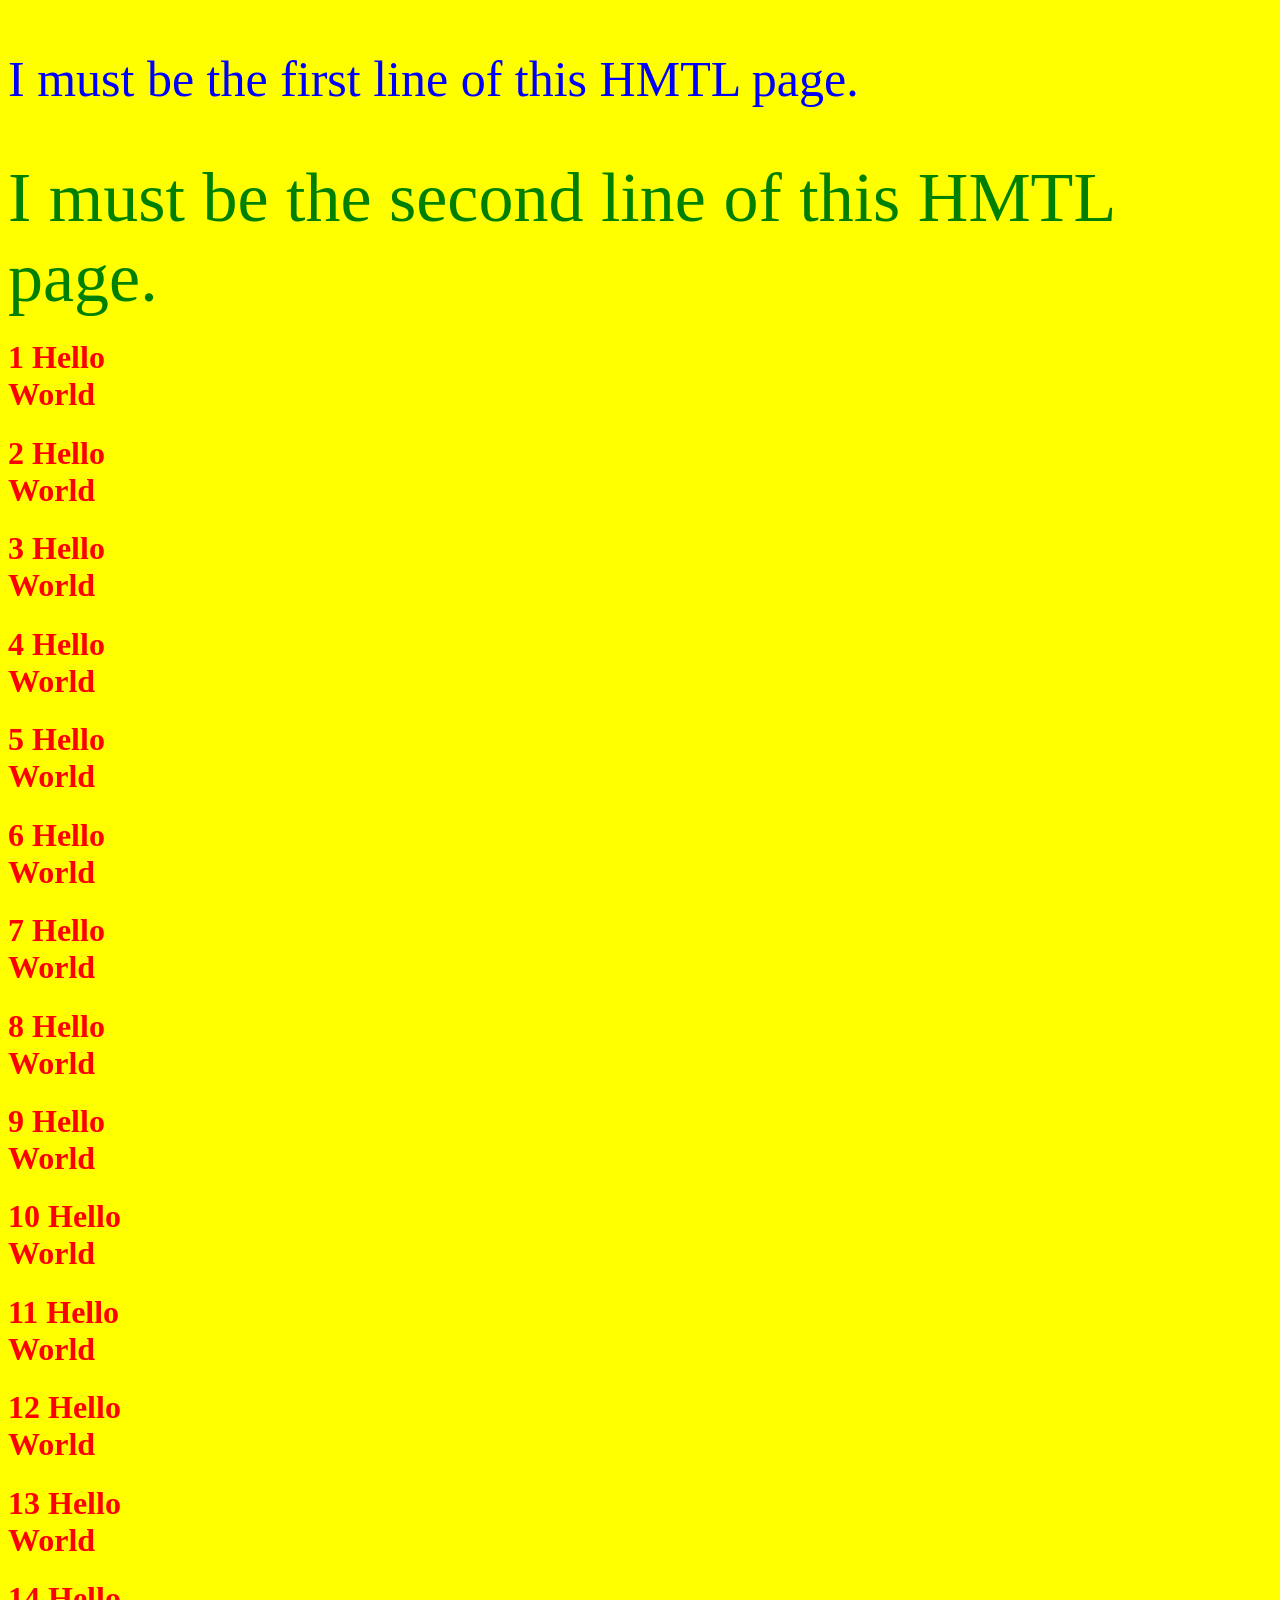
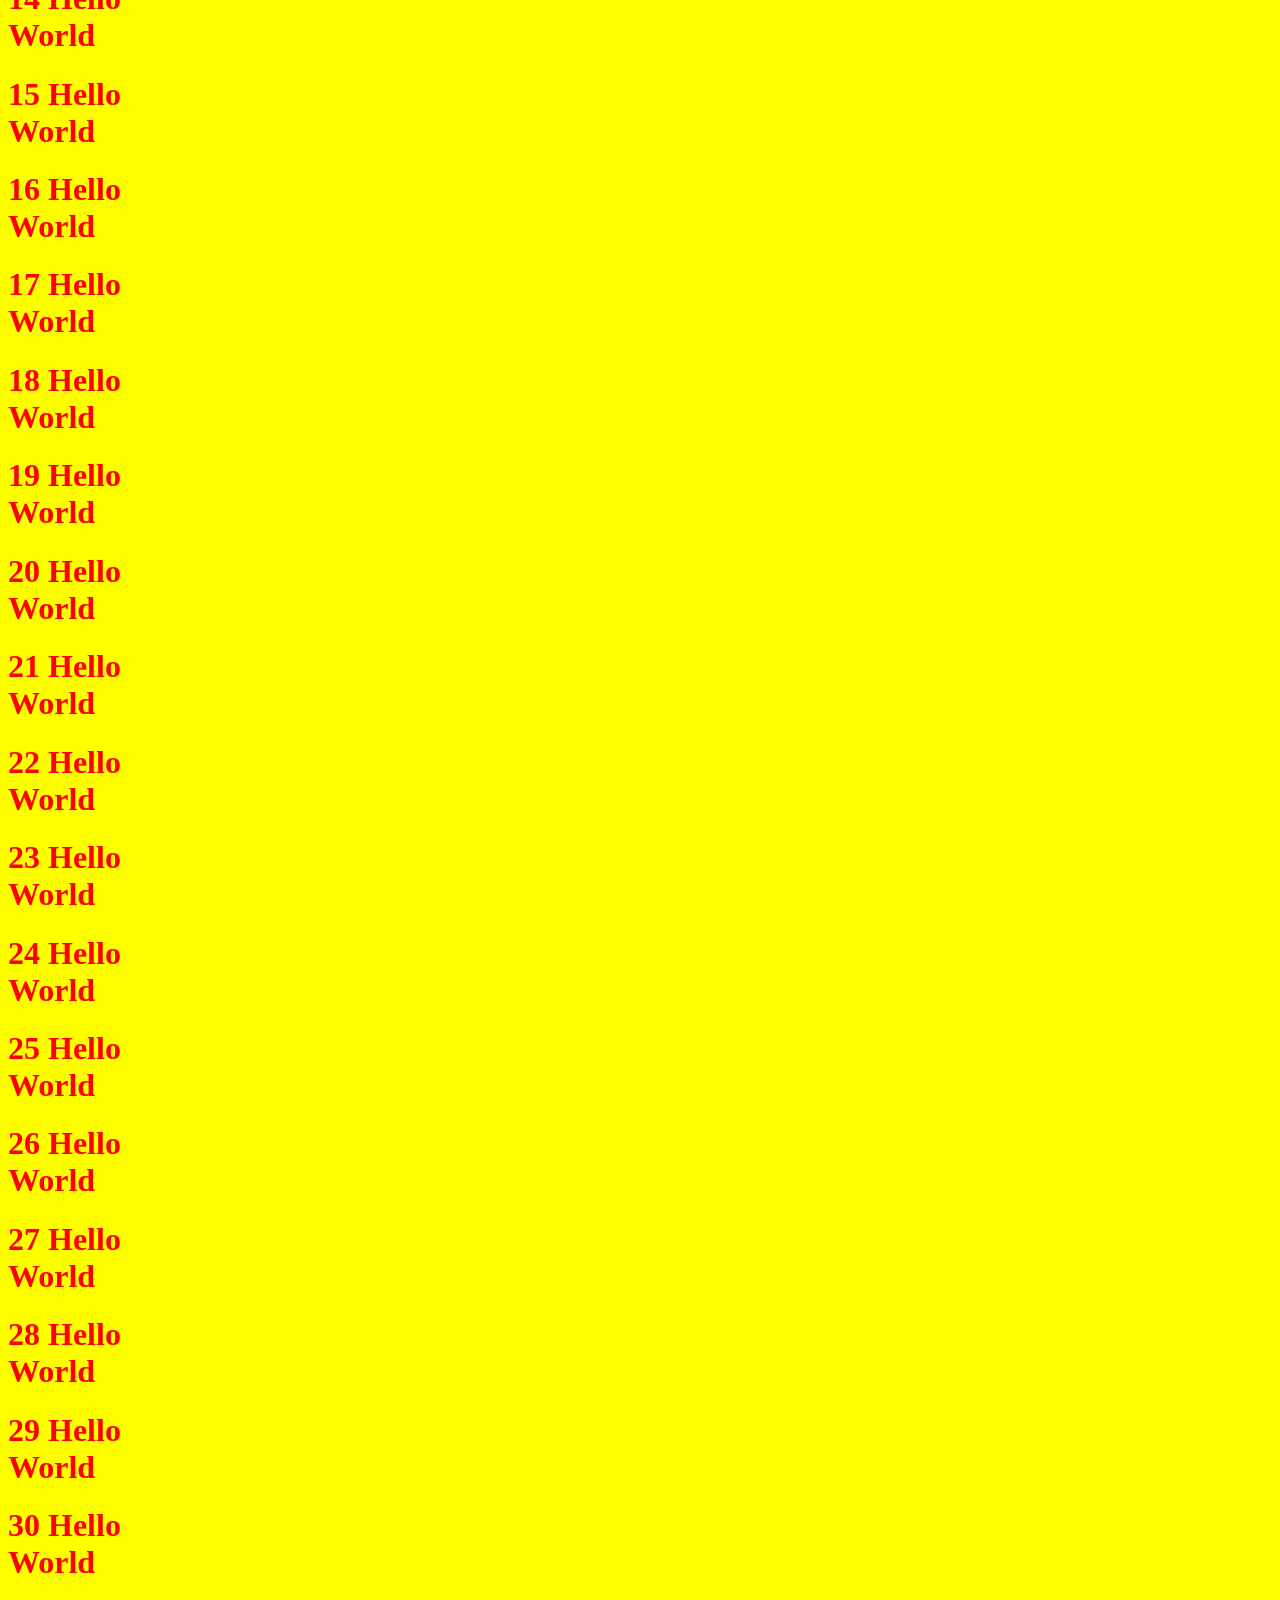
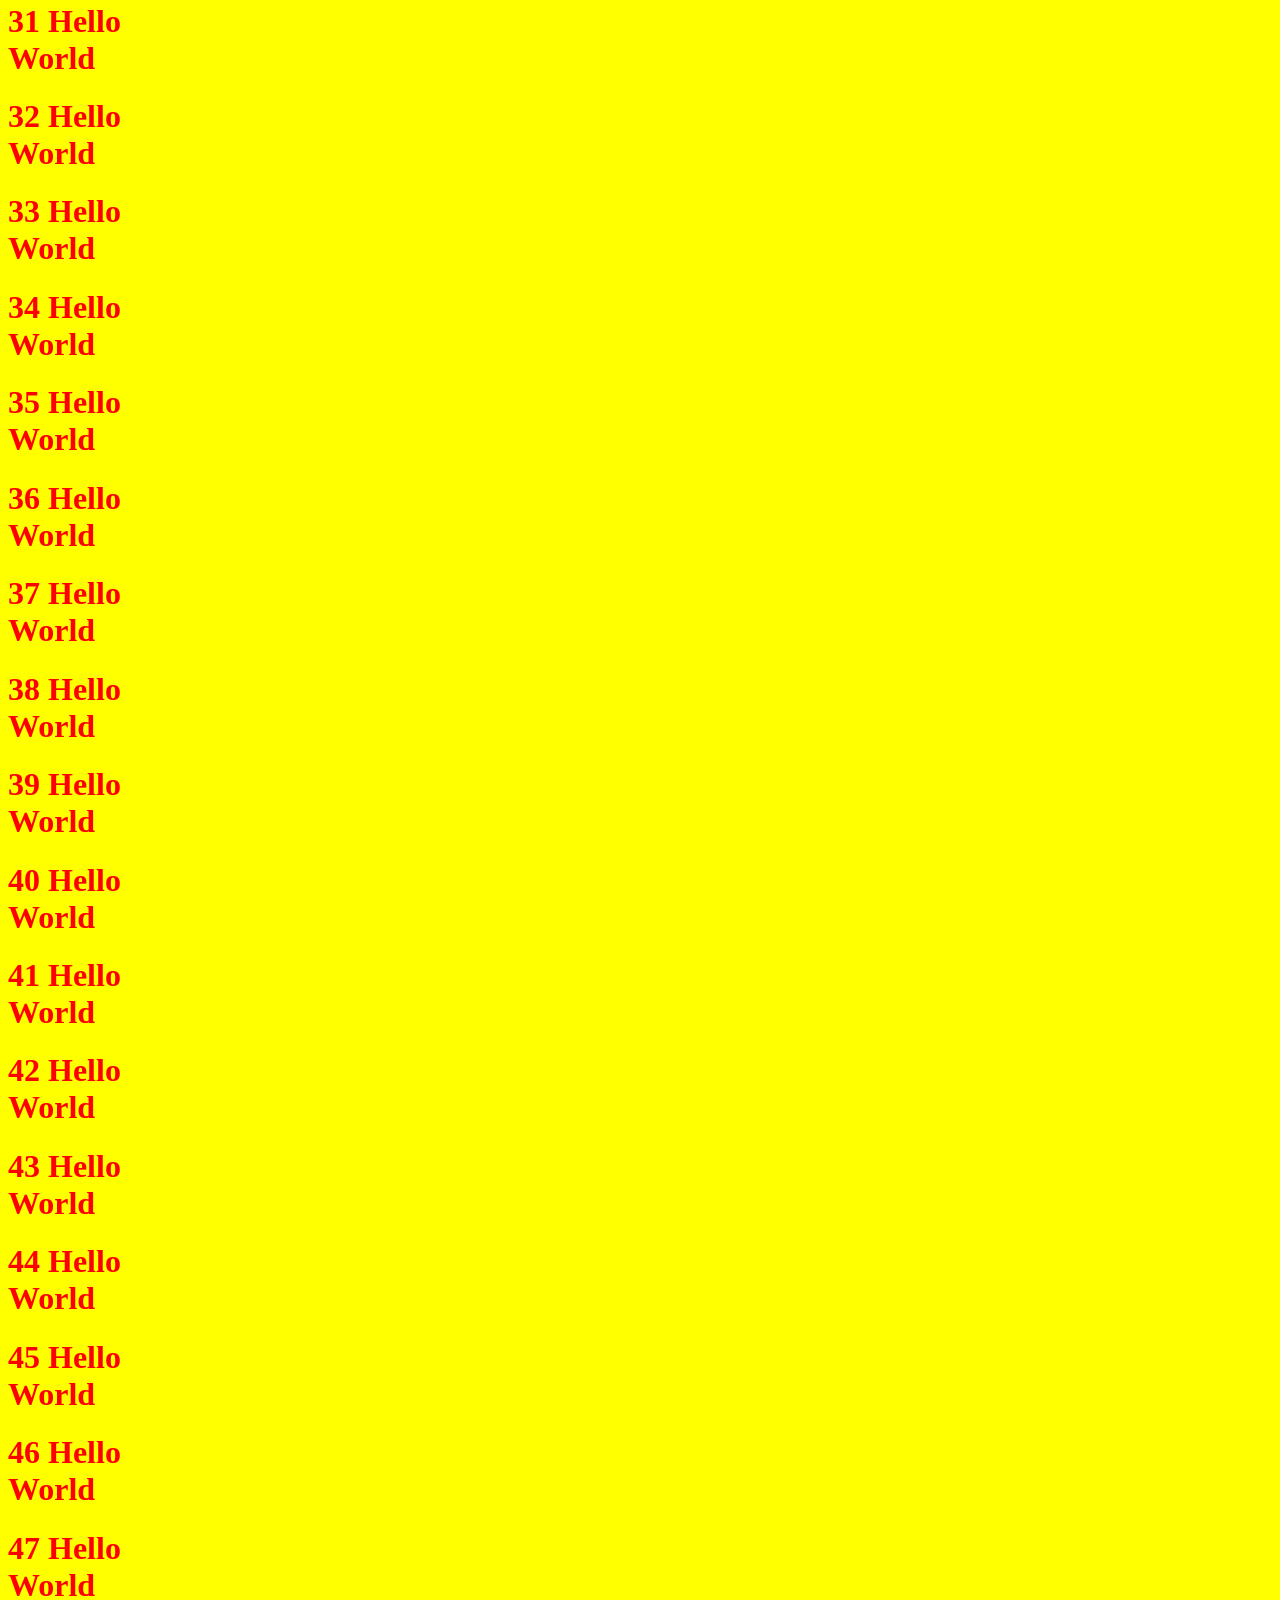
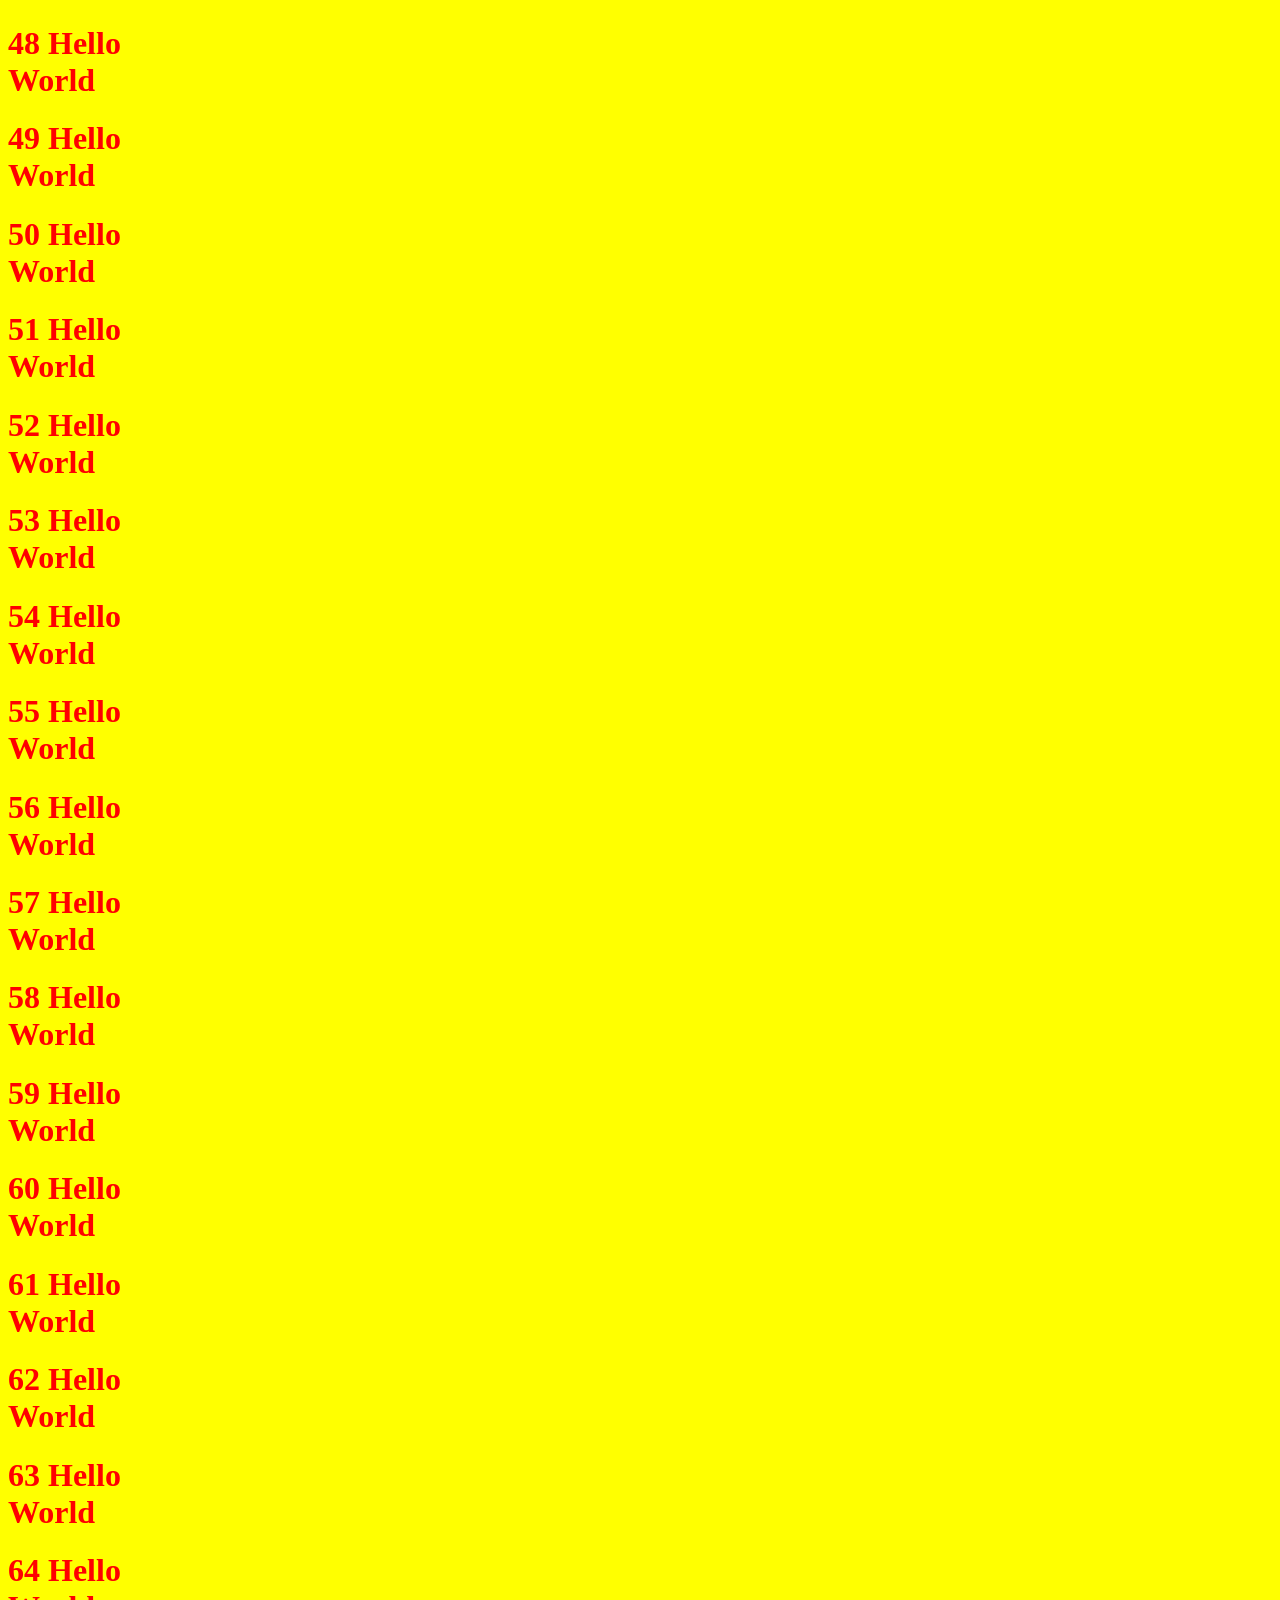
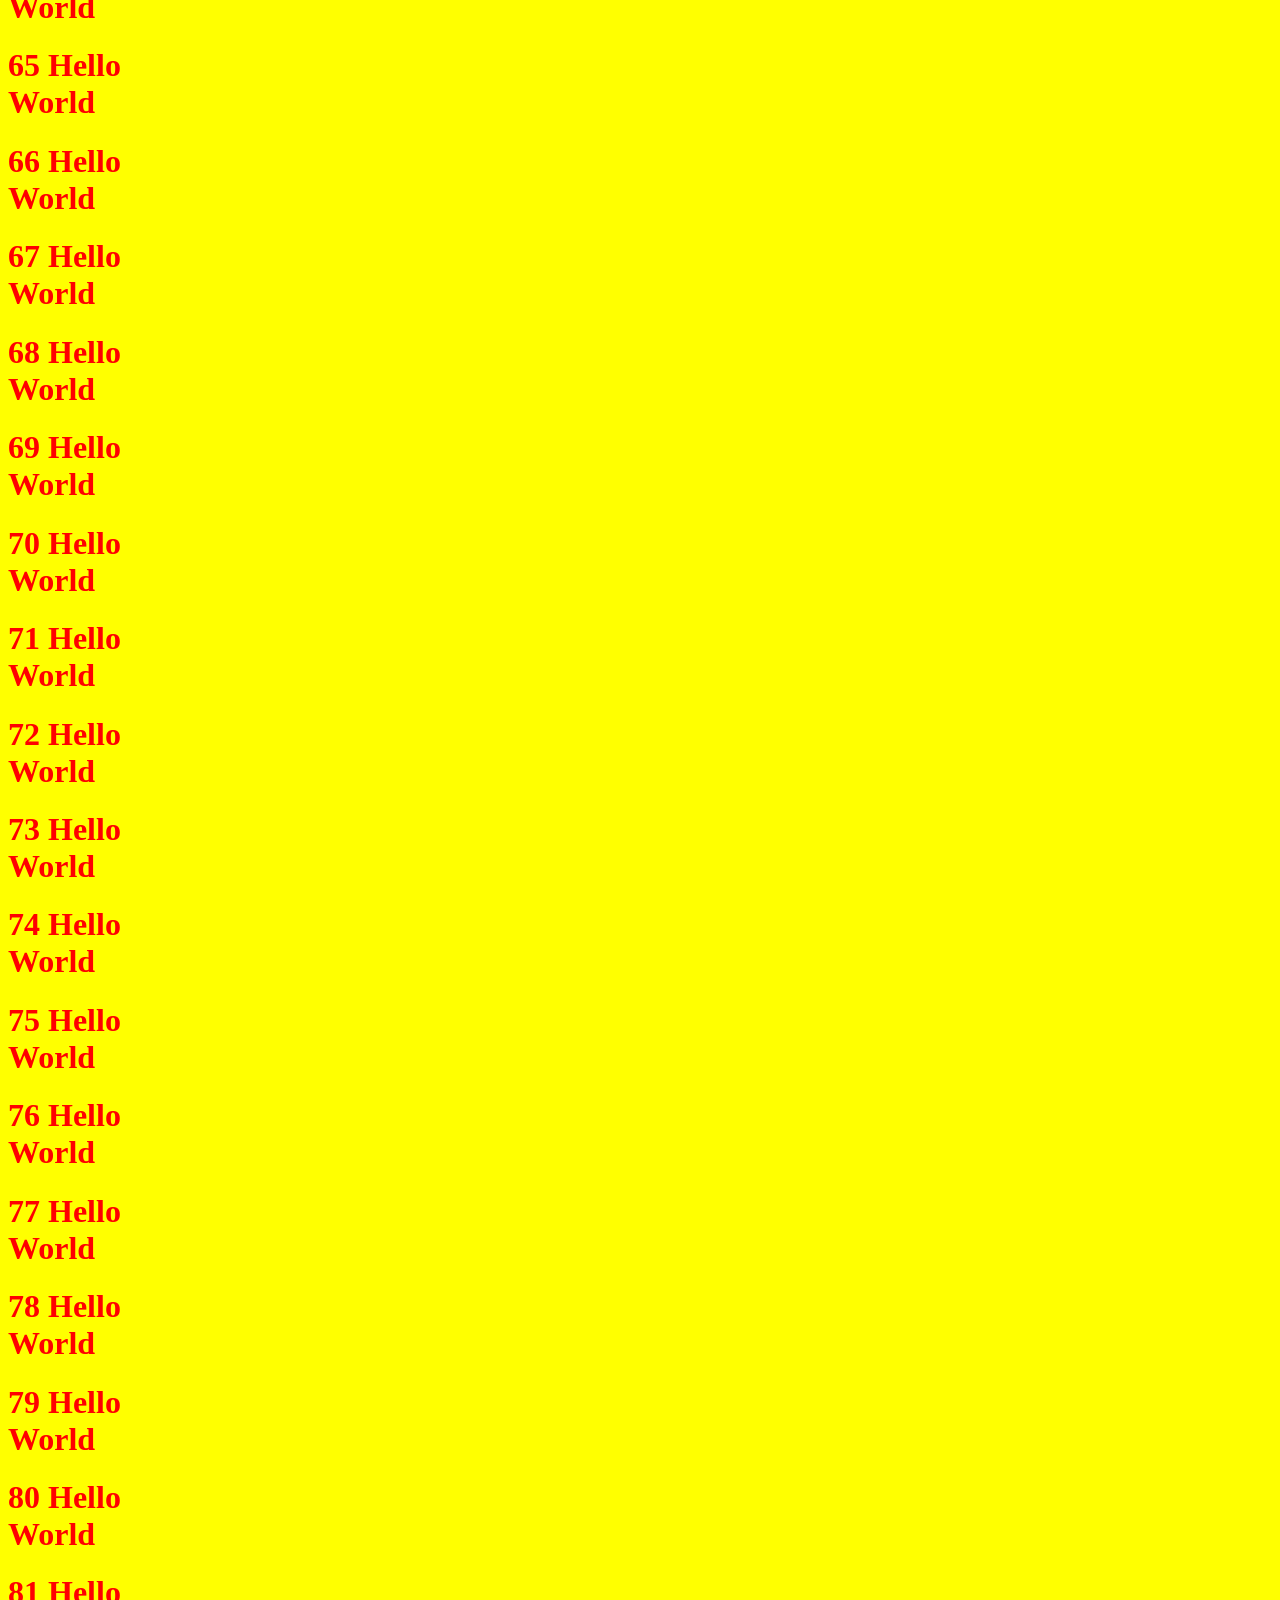
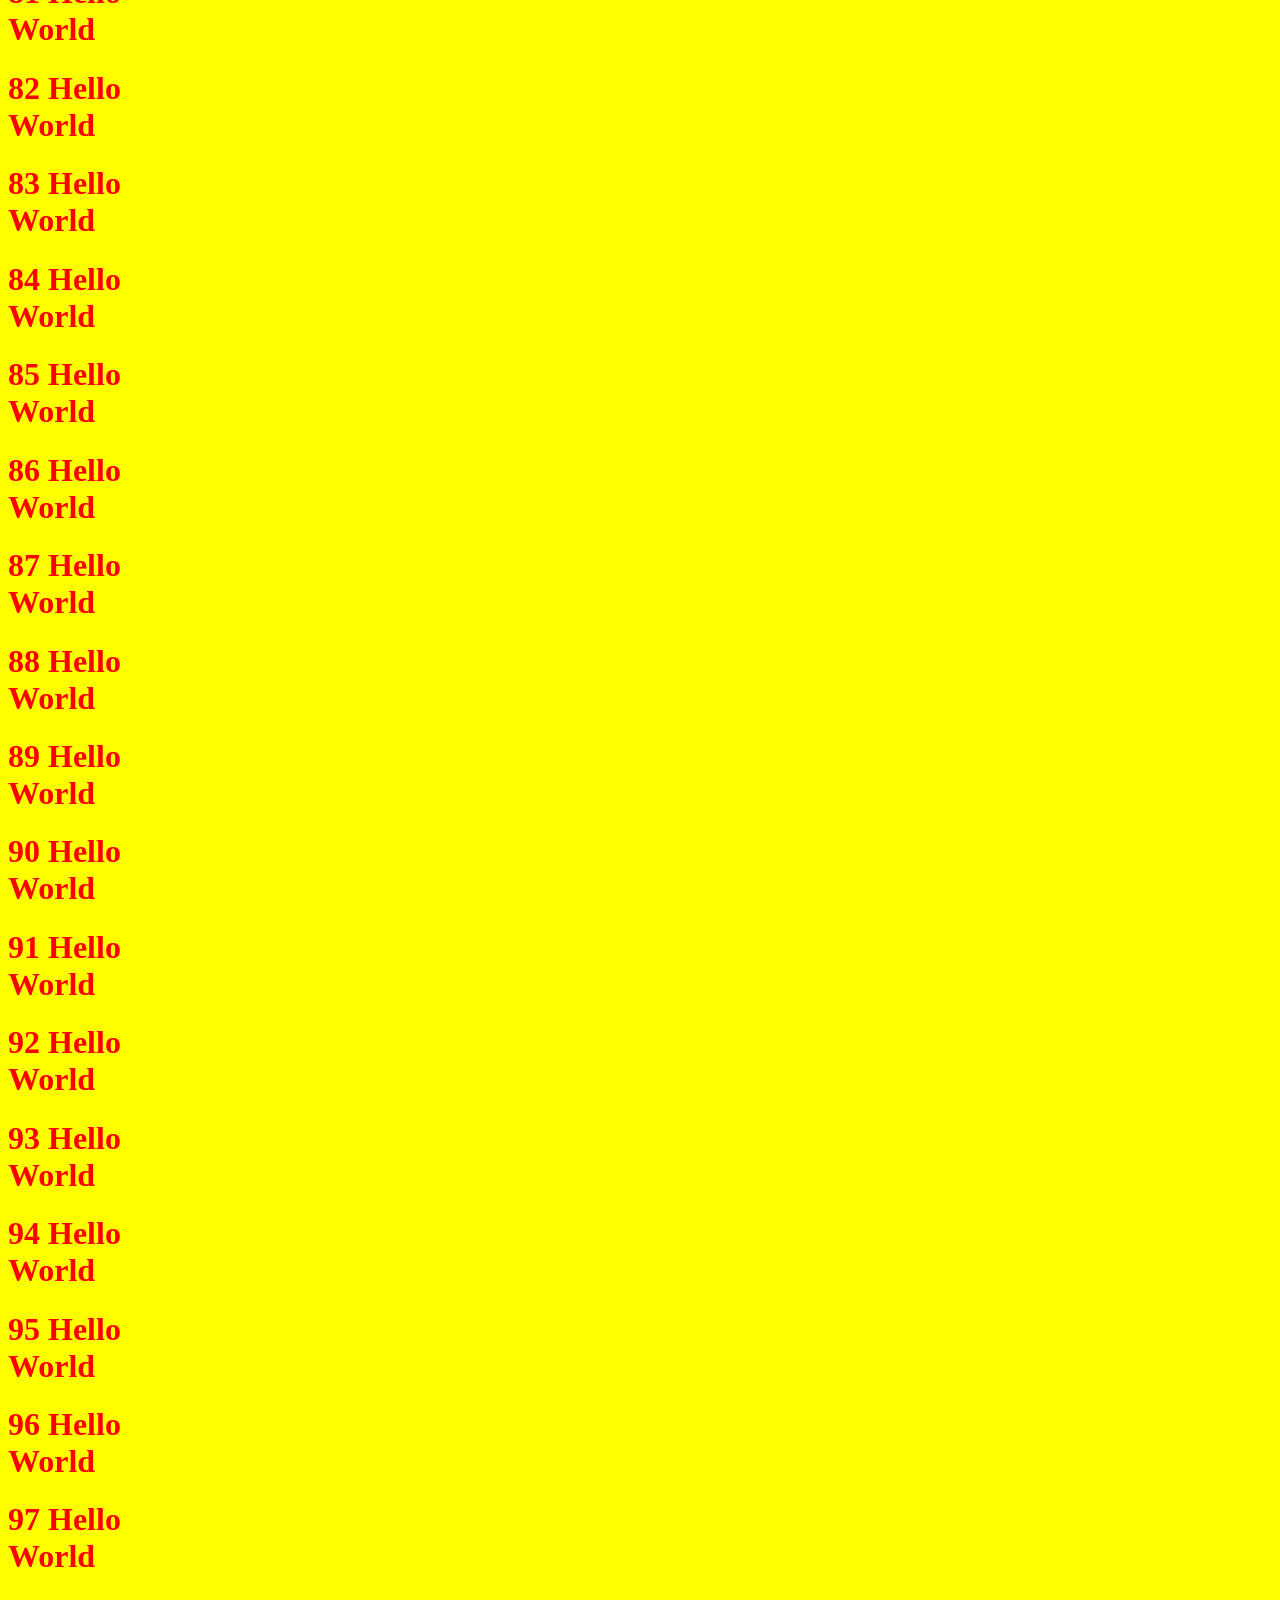
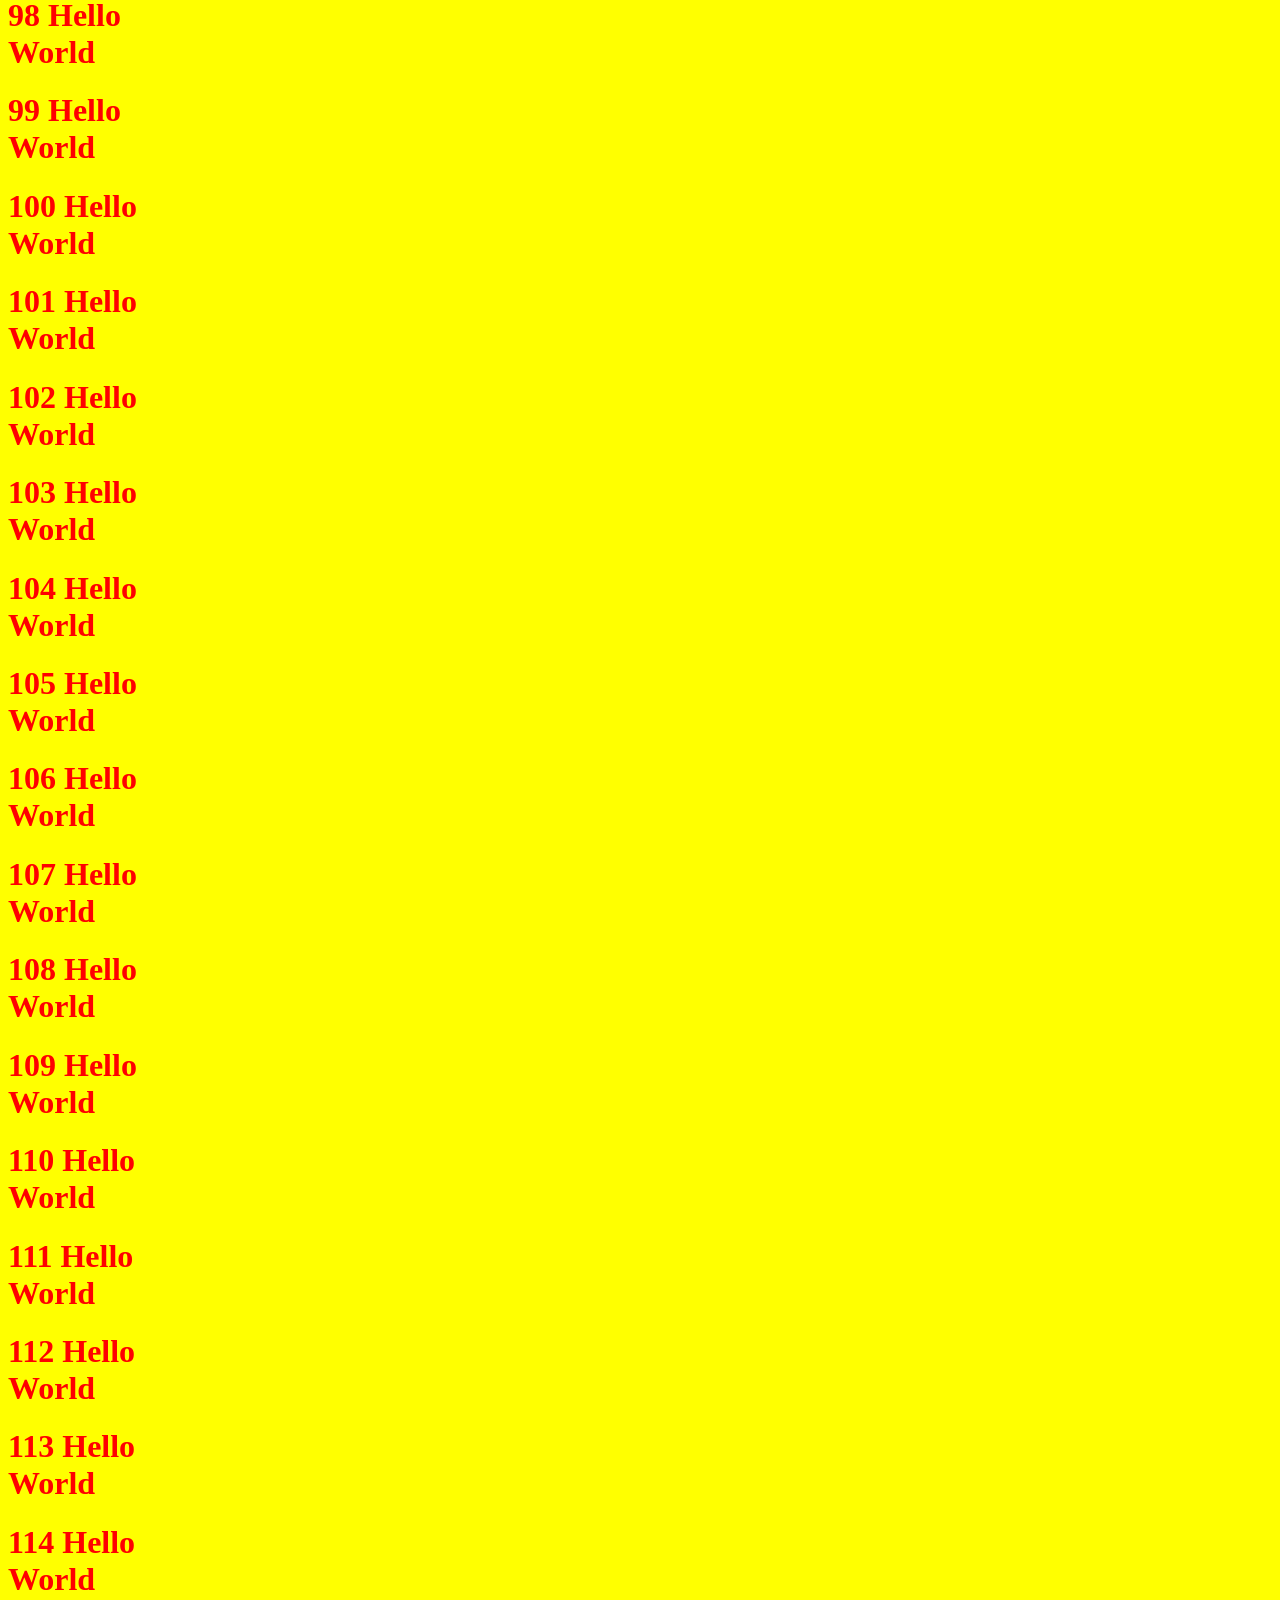
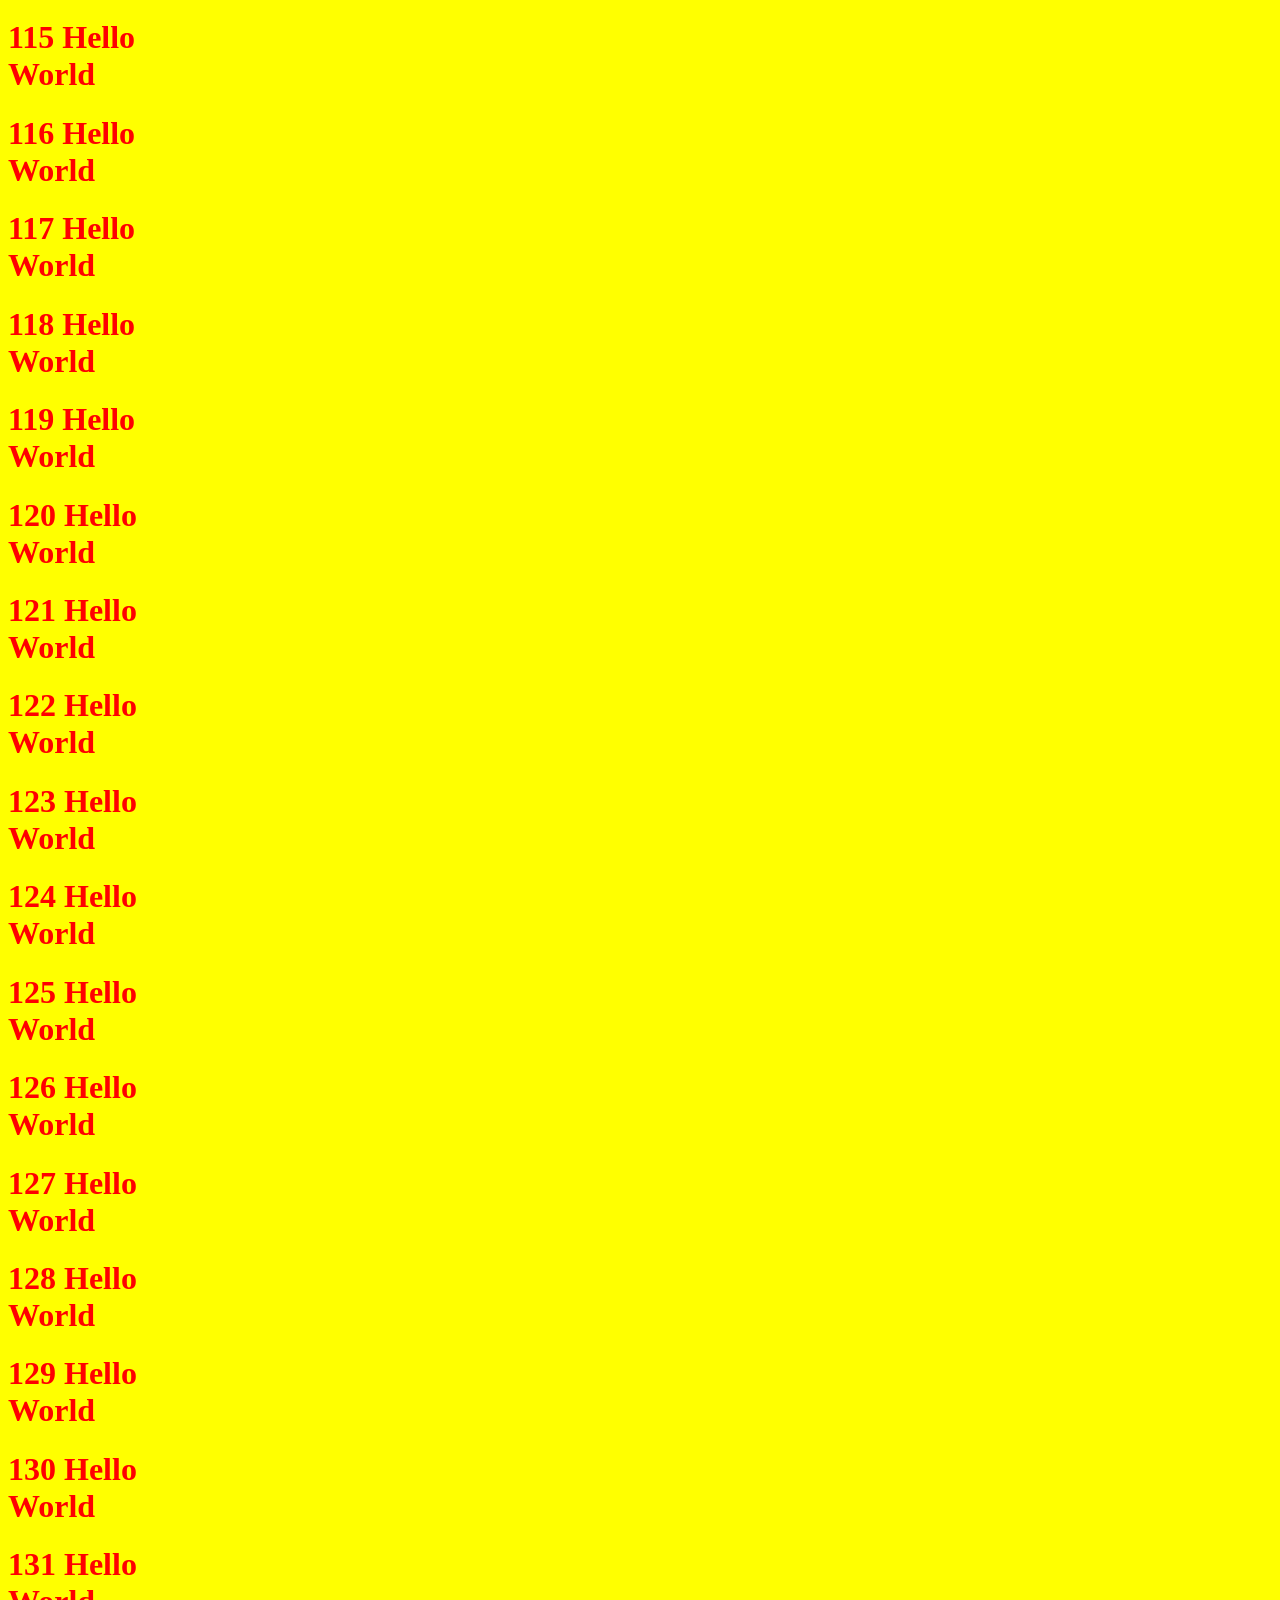
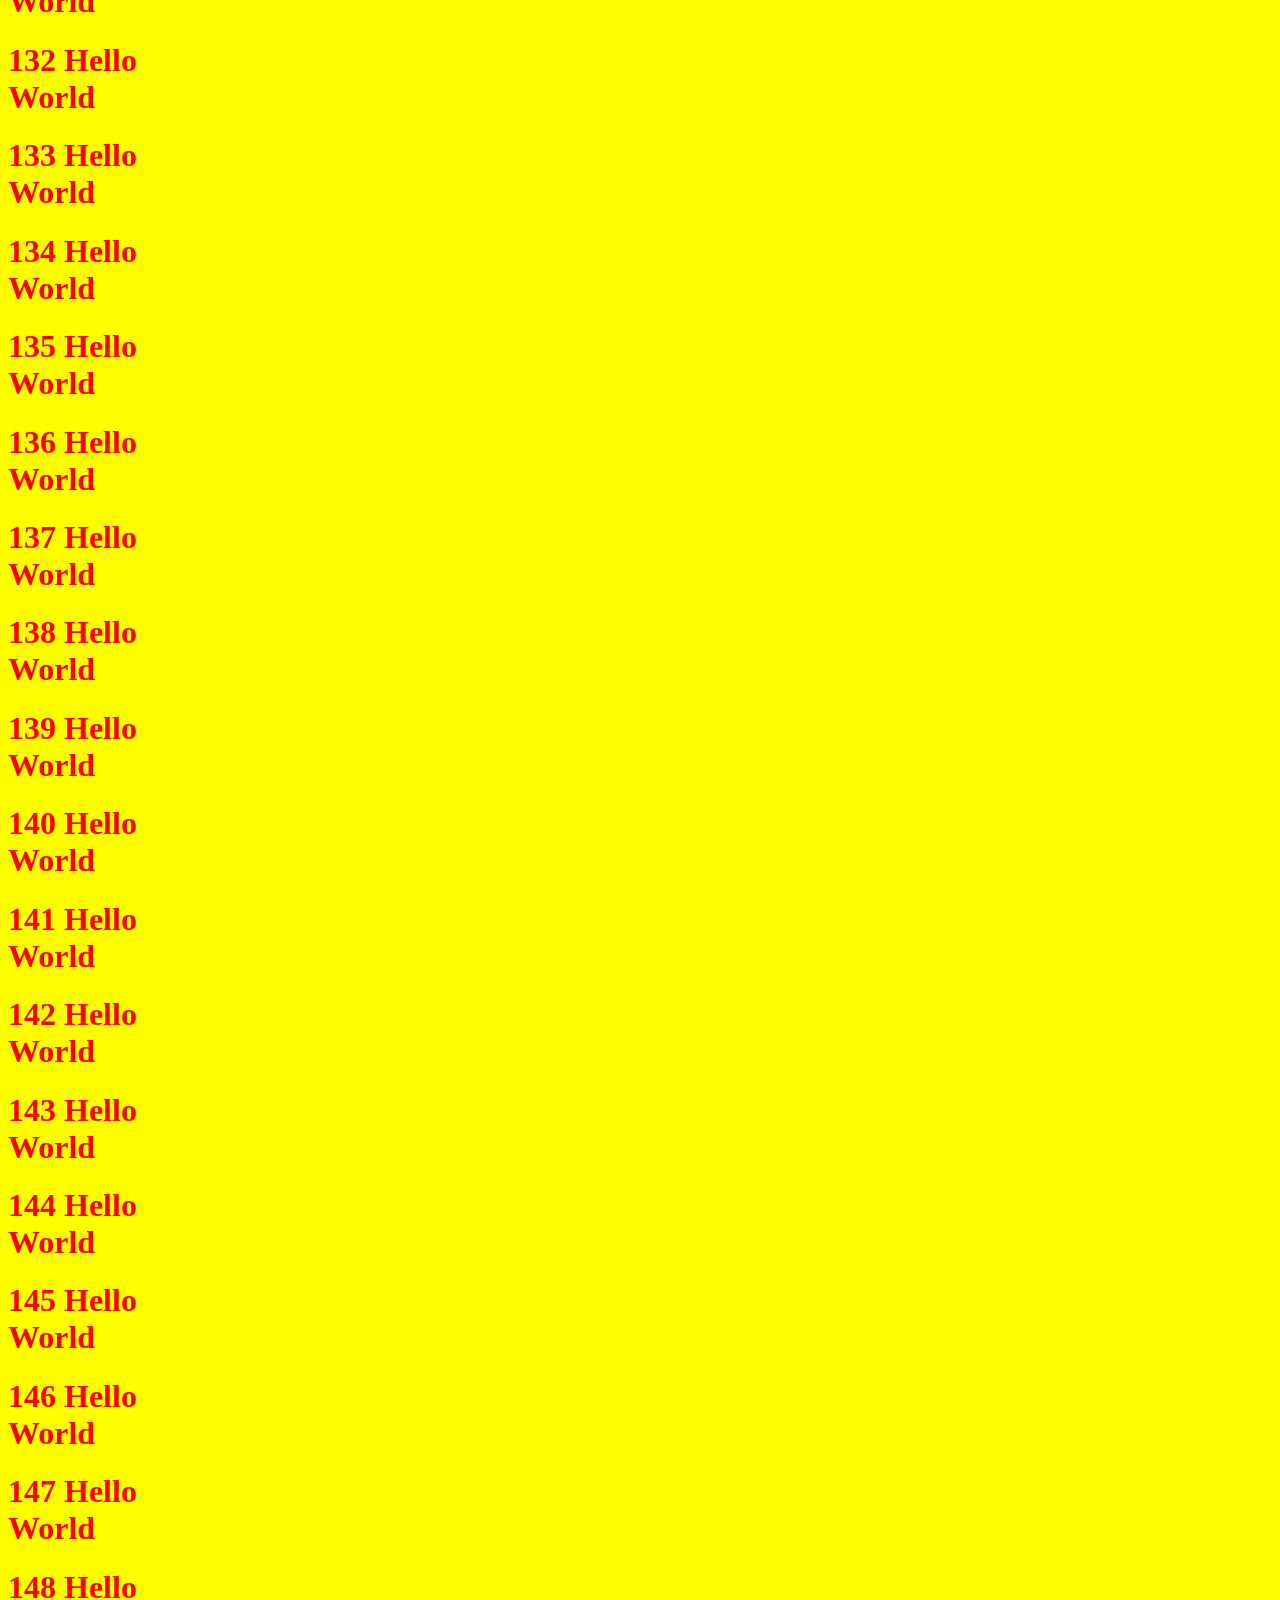
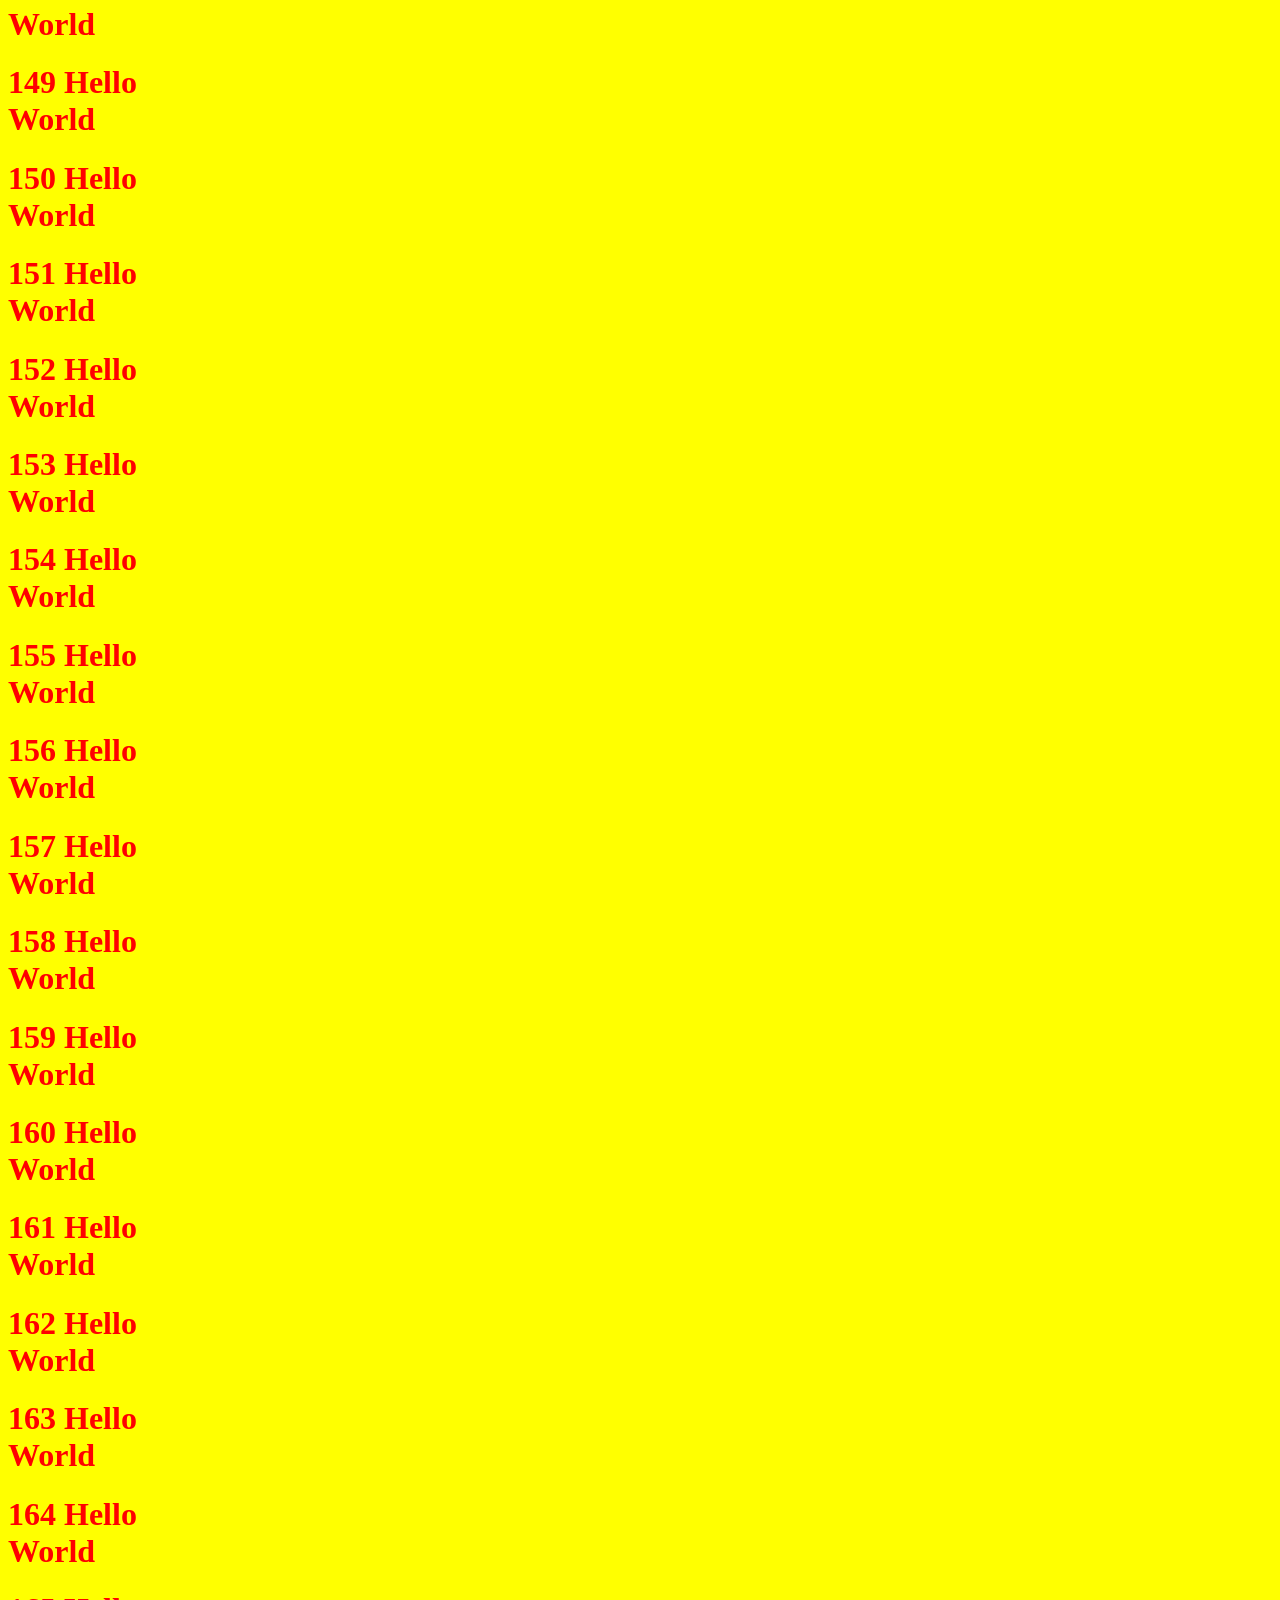
<file: DOM/index.html>
<!doctype html>
<html lang="en">
  <head>
    <meta charset="UTF-8" />
    <meta name="viewport" content="width=device-width, initial-scale=1.0" />
    <title>Document</title>
  </head>
  <body>
    <p class="wannabe-first">I must be the first line of this HMTL page.</p>
    <div class="wannabe-first">I must be the second line of this HMTL page.</div>
    <script src="script.js"></script>
  </body>
</html>
</file>
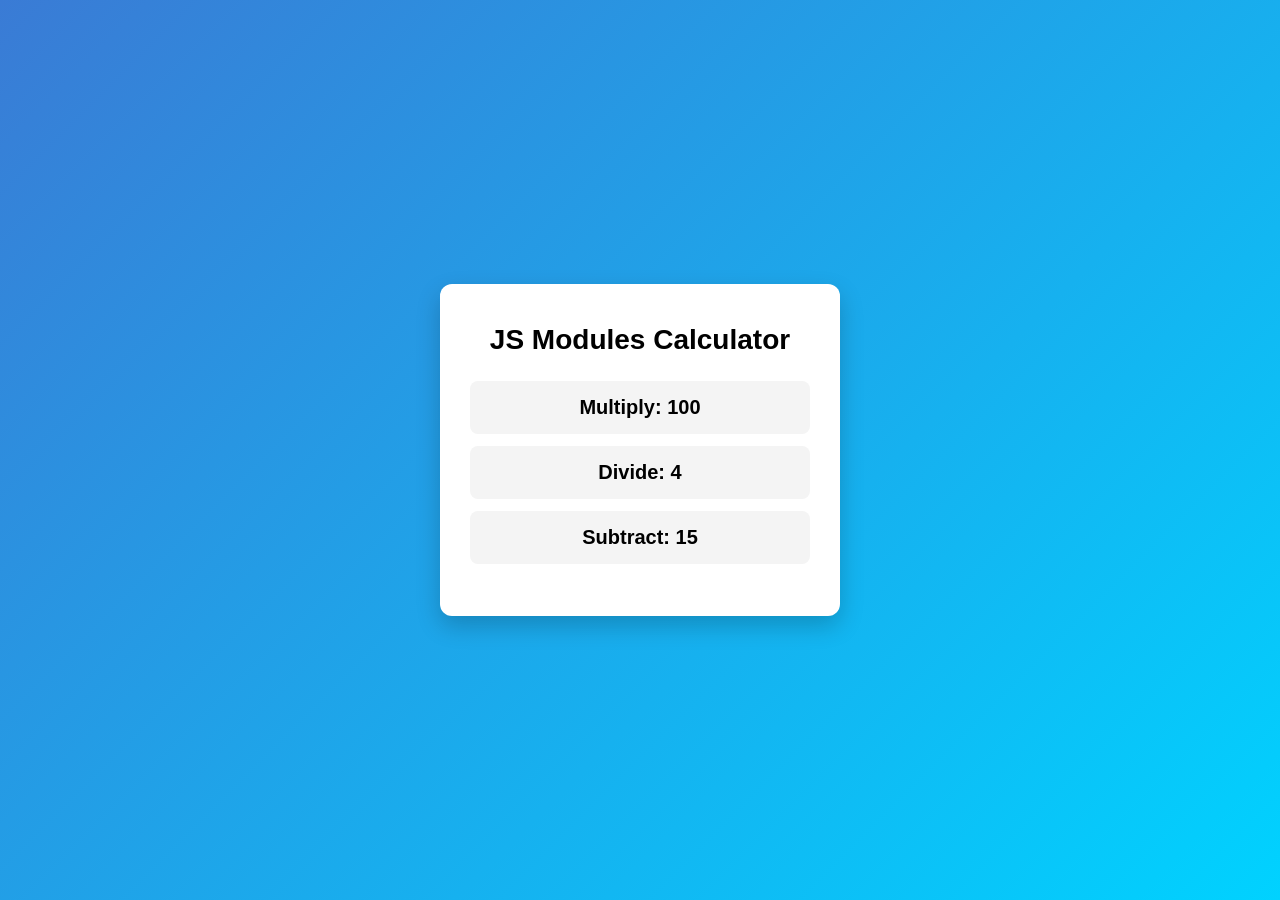
<file: module/index.html>
<!DOCTYPE html>
<html lang="en">

<head>
<meta charset="UTF-8">
<meta name="viewport" content="width=device-width, initial-scale=1.0">
<title>JS Modules Calculator</title>

<style>

*{
    margin:0;
    padding:0;
    box-sizing:border-box;
}

body{
    font-family: Arial, sans-serif;
    background: linear-gradient(135deg,#3a7bd5,#00d2ff);
    min-height:100vh;
    display:flex;
    justify-content:center;
    align-items:center;
    padding:20px;
}

.container{
    background:white;
    padding:40px 30px;
    border-radius:12px;
    box-shadow:0 10px 25px rgba(0,0,0,0.2);
    text-align:center;
    width:100%;
    max-width:400px;
}

h1{
    margin-bottom:25px;
    font-size:28px;
}

.result{
    background:#f4f4f4;
    margin:12px 0;
    padding:15px;
    border-radius:8px;
    font-size:20px;
    font-weight:bold;
}

/* Tablet */

@media (max-width:768px){

h1{
    font-size:24px;
}

.result{
    font-size:18px;
}

}

/* Mobile */

@media (max-width:480px){

.container{
    padding:25px 20px;
}

h1{
    font-size:20px;
}

.result{
    font-size:16px;
    padding:12px;
}

}

</style>

</head>

<body>

<div class="container">

<h1>JS Modules Calculator</h1>

<div id="multiply" class="result"></div>
<div id="divide" class="result"></div>
<div id="subtract" class="result"></div>

</div>

<script type="module" src="theCaller.js"></script>

</body>
</html>
</file>
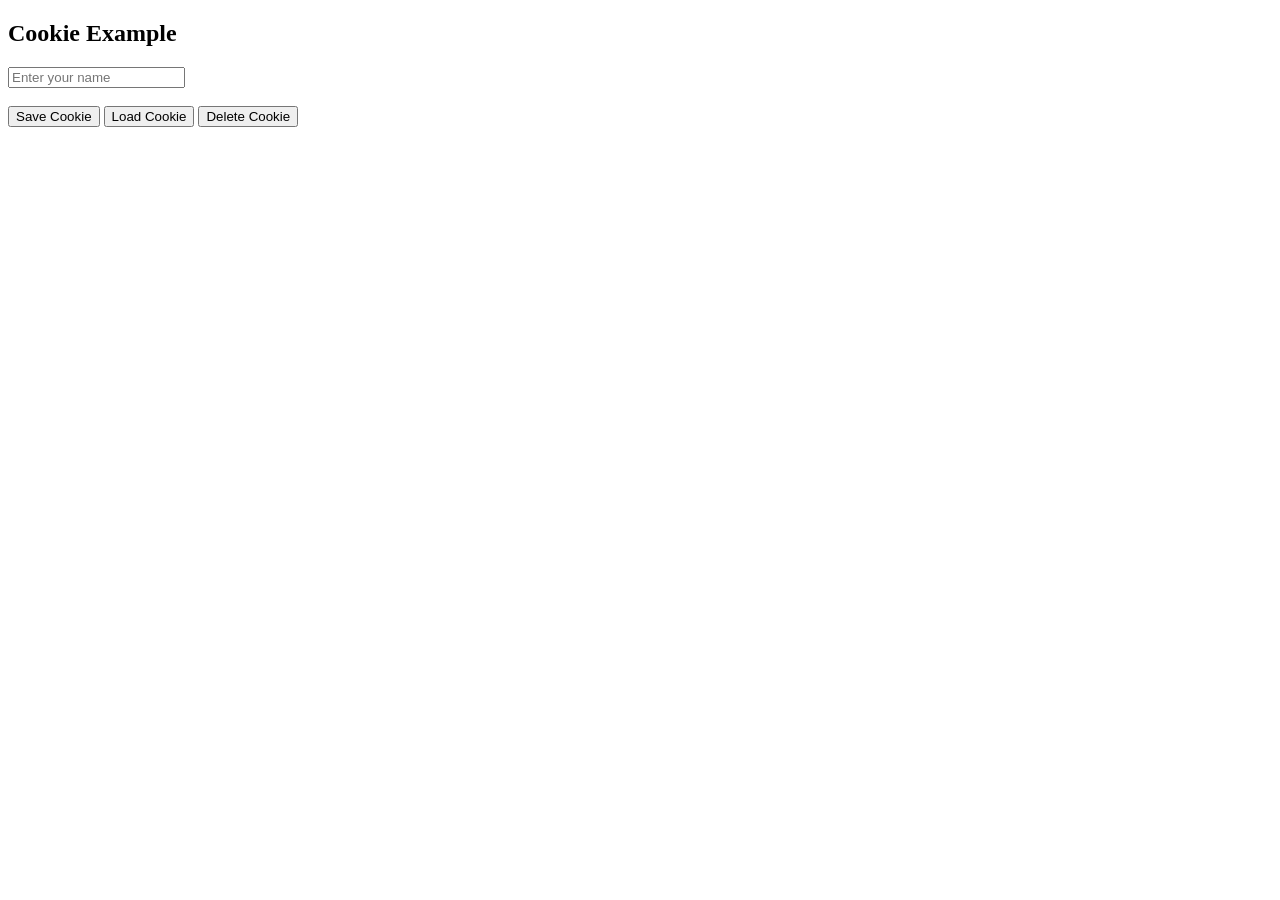
<file: advanced/cookies/index.html>
<!DOCTYPE html>
<html lang="en">
<head>
<meta charset="UTF-8">
<title>JavaScript Cookies Example</title>
</head>

<body>

<h2>Cookie Example</h2>

<input type="text" id="username" placeholder="Enter your name">

<br><br>

<button id="saveBtn">Save Cookie</button>
<button id="loadBtn">Load Cookie</button>
<button id="deleteBtn">Delete Cookie</button>

<p id="output"></p>

<script src="script.js"></script>

</body>
</html>
</file>
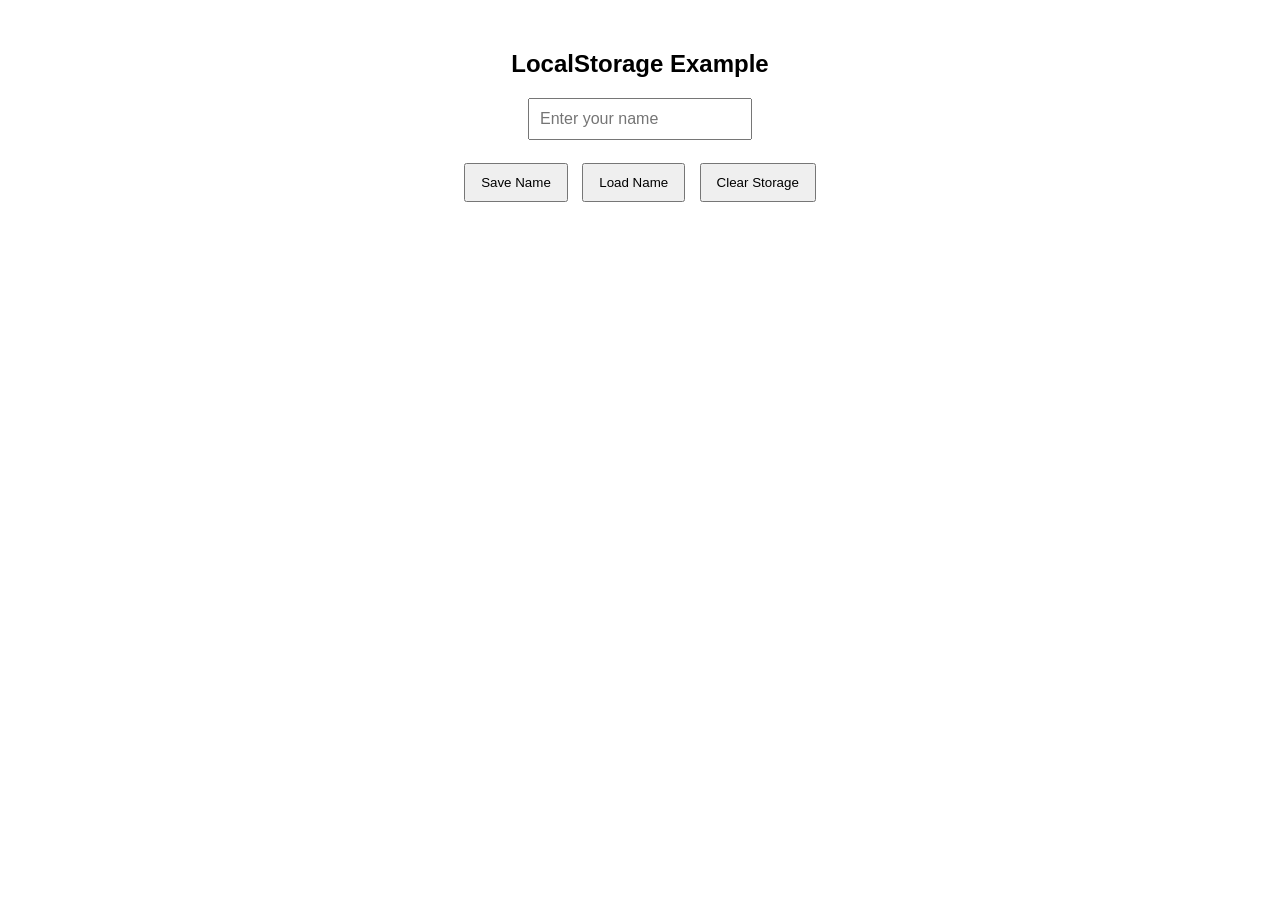
<file: advanced/localStorage/index.html>
<!DOCTYPE html>
<html lang="en">
<head>
<meta charset="UTF-8">
<title>LocalStorage Example</title>

<style>
body{
    font-family: Arial;
    text-align: center;
    margin-top: 50px;
}

input{
    padding:10px;
    font-size:16px;
}

button{
    padding:10px 15px;
    margin:5px;
    cursor:pointer;
}

#output{
    margin-top:20px;
    font-weight:bold;
}
</style>

</head>

<body>

<h2>LocalStorage Example</h2>

<input id="username" placeholder="Enter your name">

<br><br>

<button id="saveBtn">Save Name</button>
<button id="loadBtn">Load Name</button>
<button id="clearBtn">Clear Storage</button>

<p id="output"></p>

<script src="script.js"></script>

</body>
</html>
</file>
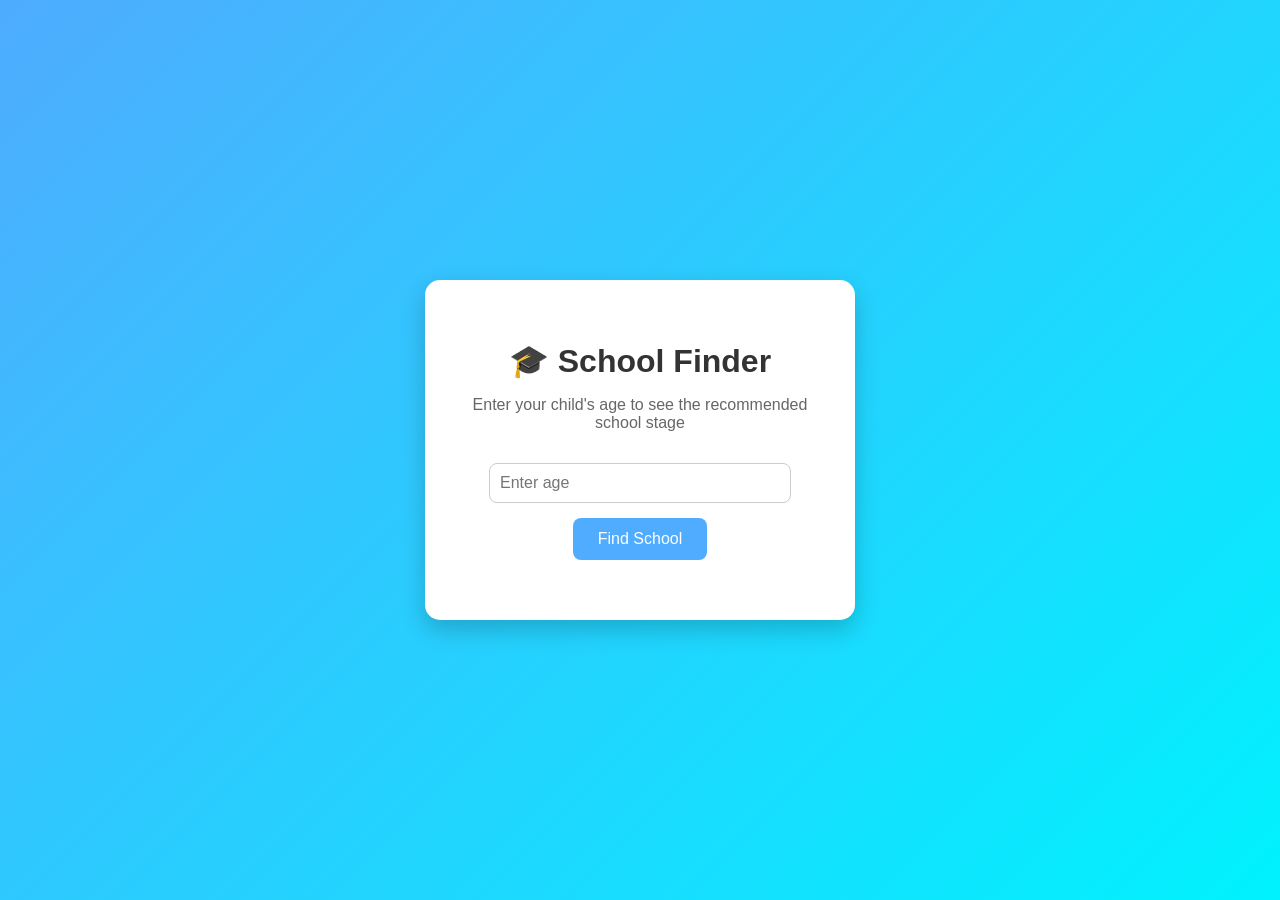
<file: operators/school/index.html>
<!DOCTYPE html>
<html lang="en">
<head>
    <meta charset="UTF-8">
    <title>School Finder</title>
    <link rel="stylesheet" href="style.css">
</head>
<body>

<div class="container">
    <h1>🎓 School Finder</h1>
    <p>Enter your child's age to see the recommended school stage</p>

    <input type="number" id="ageInput" placeholder="Enter age">
    <button onclick="findSchool()">Find School</button>

    <div id="result"></div>
</div>

<script src="script.js"></script>
</body>
</html>
</file>
<file: operators/school/style.css>
body {
    font-family: Arial, sans-serif;
    background: linear-gradient(135deg, #4facfe, #00f2fe);
    height: 100vh;
    display: flex;
    justify-content: center;
    align-items: center;
    margin: 0;
}

.container {
    background: white;
    padding: 40px;
    border-radius: 15px;
    box-shadow: 0 10px 25px rgba(0,0,0,0.2);
    text-align: center;
    width: 350px;
}

h1 {
    margin-bottom: 10px;
    color: #333;
}

p {
    color: #666;
}

input {
    width: 80%;
    padding: 10px;
    margin: 15px 0;
    border-radius: 8px;
    border: 1px solid #ccc;
    font-size: 16px;
}

button {
    background: #4facfe;
    border: none;
    padding: 12px 25px;
    border-radius: 8px;
    color: white;
    font-size: 16px;
    cursor: pointer;
    transition: 0.3s;
}

button:hover {
    background: #00c6ff;
}

#result {
    margin-top: 20px;
    font-size: 18px;
    font-weight: bold;
    color: #333;
}
</file>
